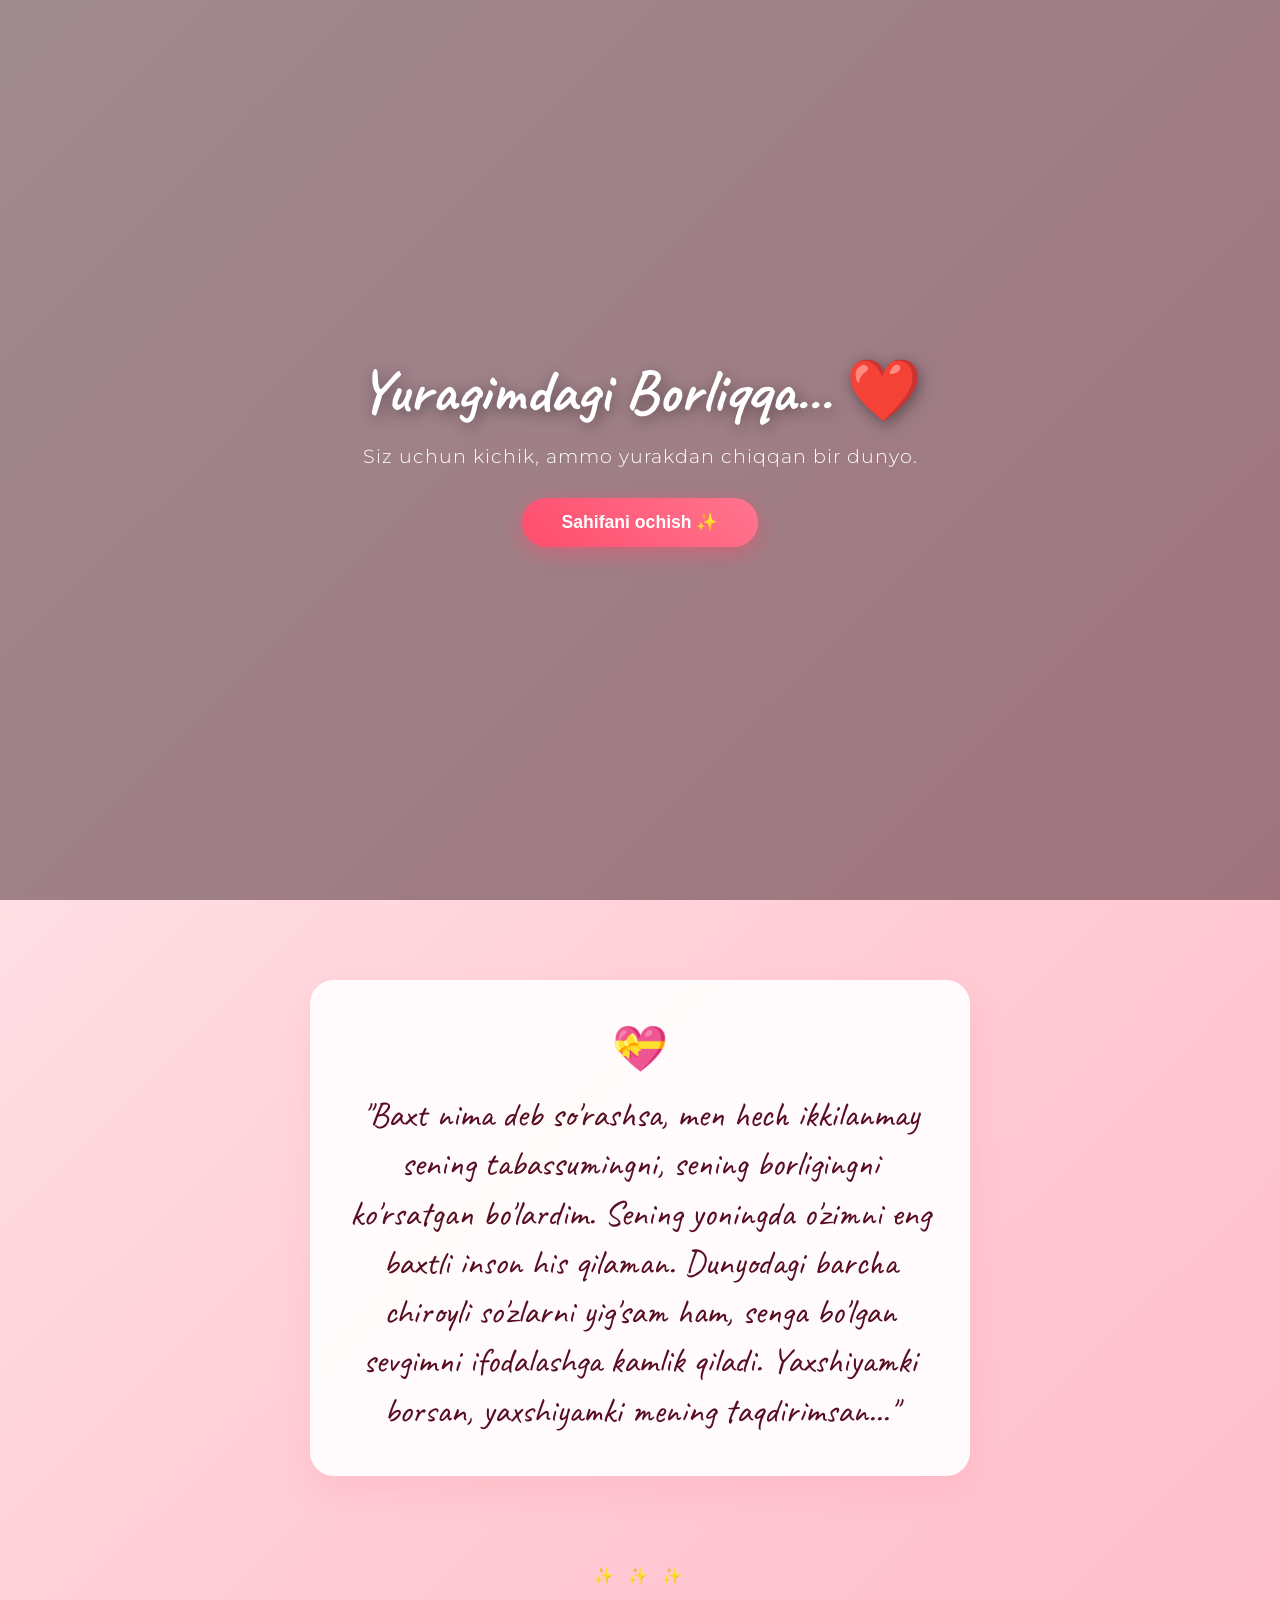
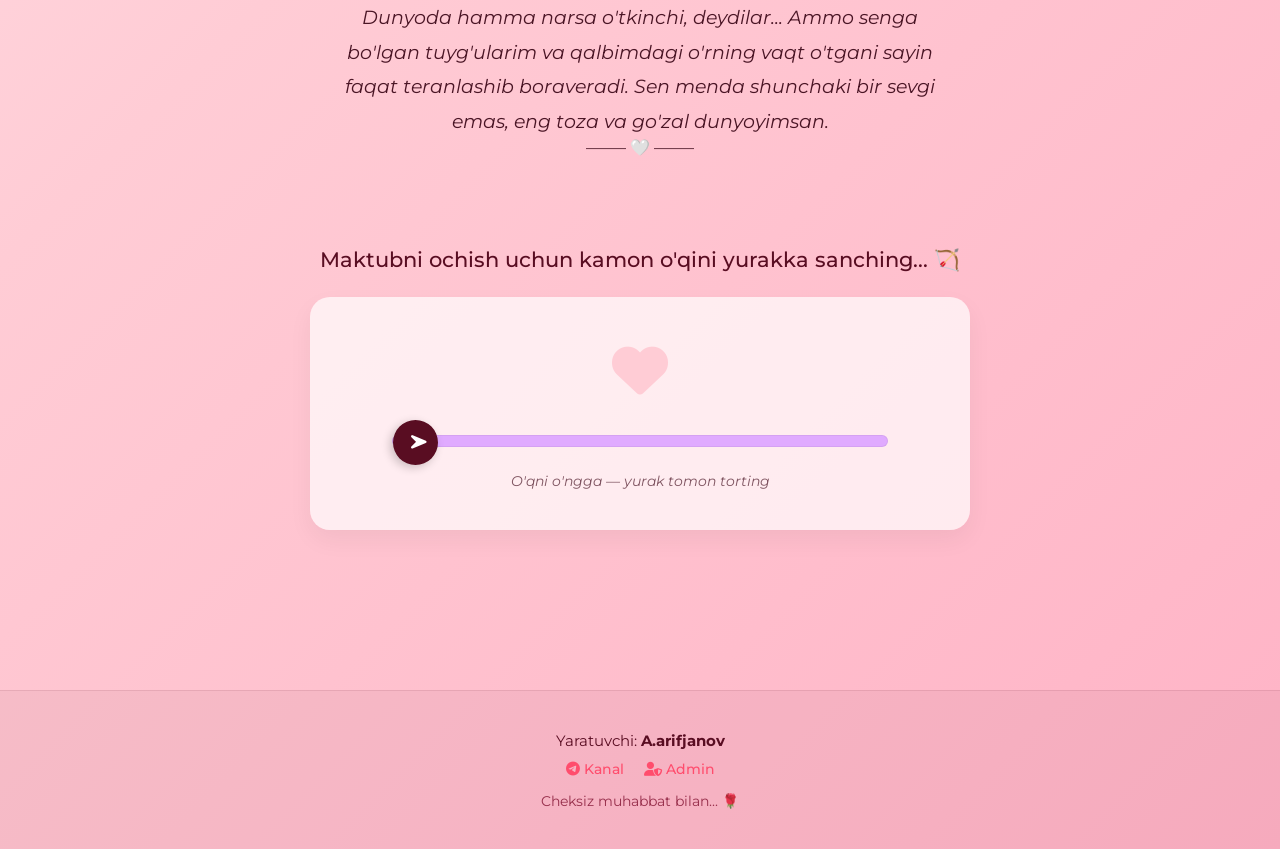
<file: New folder/index.html>
<!DOCTYPE html>
<html lang="uz">
<head>
    <meta charset="UTF-8">
    <meta name="viewport" content="width=device-width, initial-scale=1.0">
    <title>Siz Uchun Maxsus ✨</title>
    <link rel="stylesheet" href="style.css">
    <link href="https://fonts.googleapis.com/css2?family=Caveat:wght@700&family=Montserrat:wght@300;400;500;600&display=swap" rel="stylesheet">
    <link rel="stylesheet" href="https://cdnjs.cloudflare.com/ajax/libs/font-awesome/6.4.0/css/all.min.css">
</head>
<body>

    <audio id="bg-music" loop>
        <source src="https://www.soundhelix.com/examples/mp3/SoundHelix-Song-1.mp3" type="audio/mp3">
    </audio>

    <header class="hero-section">
        <div class="overlay"></div>
        <div class="hero-content">
            <h1 class="animate-text">Yuragimdagi Borliqqa... ❤️</h1>
            <p class="sub-text">Siz uchun kichik, ammo yurakdan chiqqan bir dunyo.</p>
            <button class="explore-btn" onclick="startSurprise()">Sahifani ochish ✨</button>
        </div>
    </header>

    <main class="main-content">
        
        <section class="poem-card banner-style">
            <div class="heart-icon">💝</div>
            <p class="poem-text">
                "Baxt nima deb so'rashsa, men hech ikkilanmay sening tabassumingni, sening borligingni ko'rsatgan bo'lardim. 
                Sening yoningda o'zimni eng baxtli inson his qilaman. Dunyodagi barcha chiroyli so'zlarni yig'sam ham, 
                senga bo'lgan sevgimni ifodalashga kamlik qiladi. Yaxshiyamki borsan, yaxshiyamki mening taqdirimsan..."
            </p>
        </section>

        <section class="deep-words-card">
            <div class="sparkles">✨ ✨ ✨</div>
            <p class="quote-text">
                Dunyoda hamma narsa o'tkinchi, deydilar... Ammo senga bo'lgan tuyg'ularim va qalbimdagi o'rning vaqt o'tgani sayin faqat teranlashib boraveradi. Sen menda shunchaki bir sevgi emas, eng toza va go'zal dunyoyimsan.
            </p>
            <span class="heart-line">––––– 🤍 –––––</span>
        </section>

        <section class="secret-letter-section">
            <h3 class="section-title">Maktubni ochish uchun kamon o'qini yurakka sanching... 🏹</h3>
            
            <div class="game-container" id="game-zone">
                <div class="target-heart" id="target-heart">
                    <i class="fa-solid fa-heart"></i>
                </div>
                <div class="arrow-slider-track">
                    <div class="draggable-arrow" id="drag-arrow">
                        <i class="fa-solid fa-location-arrow"></i> </div>
                </div>
                <p class="game-hint">O'qni o'ngga — yurak tomon torting</p>
            </div>

            <div id="letter-content" class="romantic-letter hidden">
                <div class="letter-paper">
                    <p class="letter-greeting">Salom, mening yagona va qadrli insonim... ✨</p>
                    <p class="letter-body">
                        Bu kichik saytni yaratayotganimda, qalbimdagi bor mehrimni va senga aytmoqchi bo'lgan, ammo so'zlar ojizlik qiladigan tuyg'ularimni jamlashga harakat qildim. 
                    </p>
                    <p class="letter-body">
                        Har bir kuning tabassum bilan o'tsin, chunki sening kulging bu dunyoni go'zallashtiradi. Men seni doim qattiq yaxshi ko'raman, borliging uchun, hayotimda borliging uchun sadoqat bilan rahmat... 💞
                    </p>
                    <p class="letter-signature">Seni cheksiz sevuvchi qalbdan.</p>
                </div>
            </div>
        </section>

    </main>

    <footer>
        <p class="dev-info">Yaratuvchi: <strong>A.arifjanov</strong></p>
        <div class="social-links">
            <a href="https://t.me/arifjaanov" target="_blank"><i class="fa-brands fa-telegram"></i> Kanal</a>
            <a href="https://t.me/arifjanoov" target="_blank"><i class="fa-solid fa-user-shield"></i> Admin</a>
        </div>
        <p class="footer-love">Cheksiz muhabbat bilan... 🌹</p>
    </footer>
    <script src="script.js"></script>
</body>
</html>
</file>
<file: New folder/style.css>
/* Umumiy elementlar */
* {
    margin: 0;
    padding: 0;
    box-sizing: border-box;
}

body {
    font-family: 'Montserrat', sans-serif;
    background: linear-gradient(135deg, #fff0f3, #ffccd5, #ffb3c6);
    color: #4a1525;
    overflow-x: hidden;
    scroll-behavior: smooth;
}

/* 1. Kirish sahifasi */
.hero-section {
    position: relative;
    height: 100vh;
    background: url('https://images.unsplash.com/photo-1518199266791-5375a83190b7?q=80&w=1600') no-repeat center center/cover;
    display: flex;
    align-items: center;
    justify-content: center;
    text-align: center;
    padding: 20px;
}

.overlay {
    position: absolute;
    top: 0;
    left: 0;
    width: 100%;
    height: 100%;
    background: rgba(44, 15, 23, 0.45);
    z-index: 1;
}

.hero-content {
    position: relative;
    z-index: 2;
    color: #fff;
}

.hero-content h1 {
    font-family: 'Caveat', cursive;
    font-size: 3.8rem;
    margin-bottom: 15px;
    text-shadow: 2px 4px 15px rgba(0, 0, 0, 0.4);
}

.sub-text {
    font-size: 1.2rem;
    margin-bottom: 30px;
    font-weight: 300;
    letter-spacing: 1px;
}

.explore-btn {
    padding: 14px 40px;
    font-size: 1.1rem;
    background: linear-gradient(45deg, #ff4d6d, #ff758f);
    color: #fff;
    border: none;
    border-radius: 50px;
    cursor: pointer;
    font-weight: 600;
    box-shadow: 0 6px 20px rgba(255, 77, 109, 0.5);
    transition: all 0.3s ease;
}

.explore-btn:hover {
    transform: translateY(-3px) scale(1.03);
    box-shadow: 0 8px 25px rgba(255, 77, 109, 0.7);
}

/* Asosiy tarkib */
.main-content {
    max-width: 700px;
    margin: 0 auto;
    padding: 80px 20px;
    display: flex;
    flex-direction: column;
    gap: 60px;
}

/* Sevgi izhori kartasi */
.poem-card {
    background: rgba(255, 255, 255, 0.9);
    padding: 40px 30px;
    border-radius: 24px;
    text-align: center;
    box-shadow: 0 15px 35px rgba(255, 77, 109, 0.1);
    border: 1px solid rgba(255, 255, 255, 0.5);
}

.heart-icon {
    font-size: 2.8rem;
    margin-bottom: 15px;
    animation: pulse 1.6s infinite ease-in-out;
}

.poem-text {
    font-family: 'Caveat', cursive;
    font-size: 2.2rem;
    line-height: 1.4;
    color: #590d22;
}

/* Ikkinchi gap kartasi */
.deep-words-card {
    text-align: center;
    padding: 30px 20px;
}

.sparkles {
    color: #ff4d6d;
    letter-spacing: 5px;
    margin-bottom: 15px;
}

.quote-text {
    font-size: 1.2rem;
    line-height: 1.8;
    font-style: italic;
    color: #4a1525;
}

/* Interaktiv Kamon Mexanizmi (Game Zone) */
.secret-letter-section {
    text-align: center;
}

.section-title {
    font-size: 1.3rem;
    color: #590d22;
    margin-bottom: 25px;
    font-weight: 500;
}

.game-container {
    background: rgba(255, 255, 255, 0.7);
    padding: 40px 20px;
    border-radius: 20px;
    box-shadow: 0 10px 25px rgba(0,0,0,0.05);
    position: relative;
    overflow: hidden;
    margin-bottom: 30px;
    transition: all 0.5s ease;
}

/* Nishon — Yurak */
.target-heart {
    font-size: 3.5rem;
    color: #ffccd5;
    margin-bottom: 30px;
    transition: all 0.4s ease;
    display: inline-block;
}

.target-heart.active-heart {
    color: #ff4d6d;
    transform: scale(1.3);
    animation: heartbeat 0.8s infinite alternate;
}

/* Slayder yo'lakchasi */
.arrow-slider-track {
    width: 80%;
    height: 12px;
    background: #e0aaff;
    margin: 0 auto;
    border-radius: 10px;
    position: relative;
    border: 1px solid rgba(0,0,0,0.05);
}

/* Sudraluvchi O'q */
.draggable-arrow {
    width: 45px;
    height: 45px;
    background: #590d22;
    color: white;
    border-radius: 50%;
    display: flex;
    align-items: center;
    justify-content: center;
    font-size: 1.2rem;
    position: absolute;
    top: -16px;
    left: 0;
    cursor: grab;
    transform: rotate(45deg); /* O'qni o'ngga qaratish */
    box-shadow: 0 4px 10px rgba(0,0,0,0.2);
    transition: background 0.2s;
    touch-action: none; /* Mobil qurilmada brauzer skrollini to'xtatadi sudrash paytida */
}

.draggable-arrow:active {
    cursor: grabbing;
    background: #ff4d6d;
}
.game-hint {
    margin-top: 25px;
    font-size: 0.9rem;
    opacity: 0.7;
    font-style: italic;
}

/* Romantik Maktub Dizayni */
.romantic-letter {
    width: 100%;
    animation: fadeIn 0.8s forwards ease-out;
}

.letter-paper {
    background: #fffdf6;
    padding: 40px 30px;
    border-radius: 4px;
    box-shadow: 0 15px 35px rgba(0, 0, 0, 0.1), 
                inset 0 0 40px rgba(224, 182, 110, 0.15);
    border-left: 4px double #ff4d6d;
    border-right: 4px double #ff4d6d;
    text-align: left;
}

.letter-greeting {
    font-family: 'Caveat', cursive;
    font-size: 2.2rem;
    color: #800f2f;
    margin-bottom: 20px;
}

.letter-body {
    font-size: 1.05rem;
    line-height: 1.8;
    color: #333;
    margin-bottom: 15px;
    text-indent: 20px;
}

.letter-signature {
    font-family: 'Caveat', cursive;
    font-size: 2rem;
    color: #ff4d6d;
    text-align: right;
    margin-top: 35px;
}

.hidden {
    display: none !important;
}

/* Footer va Mualliflik */
footer {
    text-align: center;
    padding: 40px 20px;
    background: rgba(89, 13, 34, 0.05);
    margin-top: 50px;
    border-top: 1px solid rgba(89, 13, 34, 0.1);
}

.dev-info {
    font-size: 0.95rem;
    color: #590d22;
    margin-bottom: 10px;
}

.social-links {
    display: flex;
    justify-content: center;
    gap: 20px;
    margin-bottom: 15px;
}

.social-links a {
    color: #ff4d6d;
    text-decoration: none;
    font-size: 0.9rem;
    font-weight: 500;
    transition: color 0.3s;
}

.social-links a:hover {
    color: #590d22;
}

.footer-love {
    font-size: 0.85rem;
    opacity: 0.8;
    color: #800f2f;
}

/* ---- ANIMATSIYALAR ---- */
@keyframes pulse {
    0% { transform: scale(1); }
    50% { transform: scale(1.1); }
    100% { transform: scale(1); }
}

@keyframes heartbeat {
    to { transform: scale(1.4); }
}

@keyframes fadeIn {
    from { opacity: 0; transform: translateY(30px); }
    to { opacity: 1; transform: translateY(0); }
}

/* ========== MOBIL MOSLASHUVCHANLIK ========== */
@media (max-width: 768px) {
    .hero-content h1 { font-size: 2.6rem; }
    .sub-text { font-size: 1rem; }
    .poem-text { font-size: 1.7rem; }
    .quote-text { font-size: 1.05rem; line-height: 1.6; }
    .main-content { padding: 50px 15px; gap: 45px; }
    .letter-paper { padding: 30px 20px; }
    .letter-greeting { font-size: 1.8rem; }
    .letter-body { font-size: 0.95rem; }
    .arrow-slider-track { width: 90%; }
}
</file>
